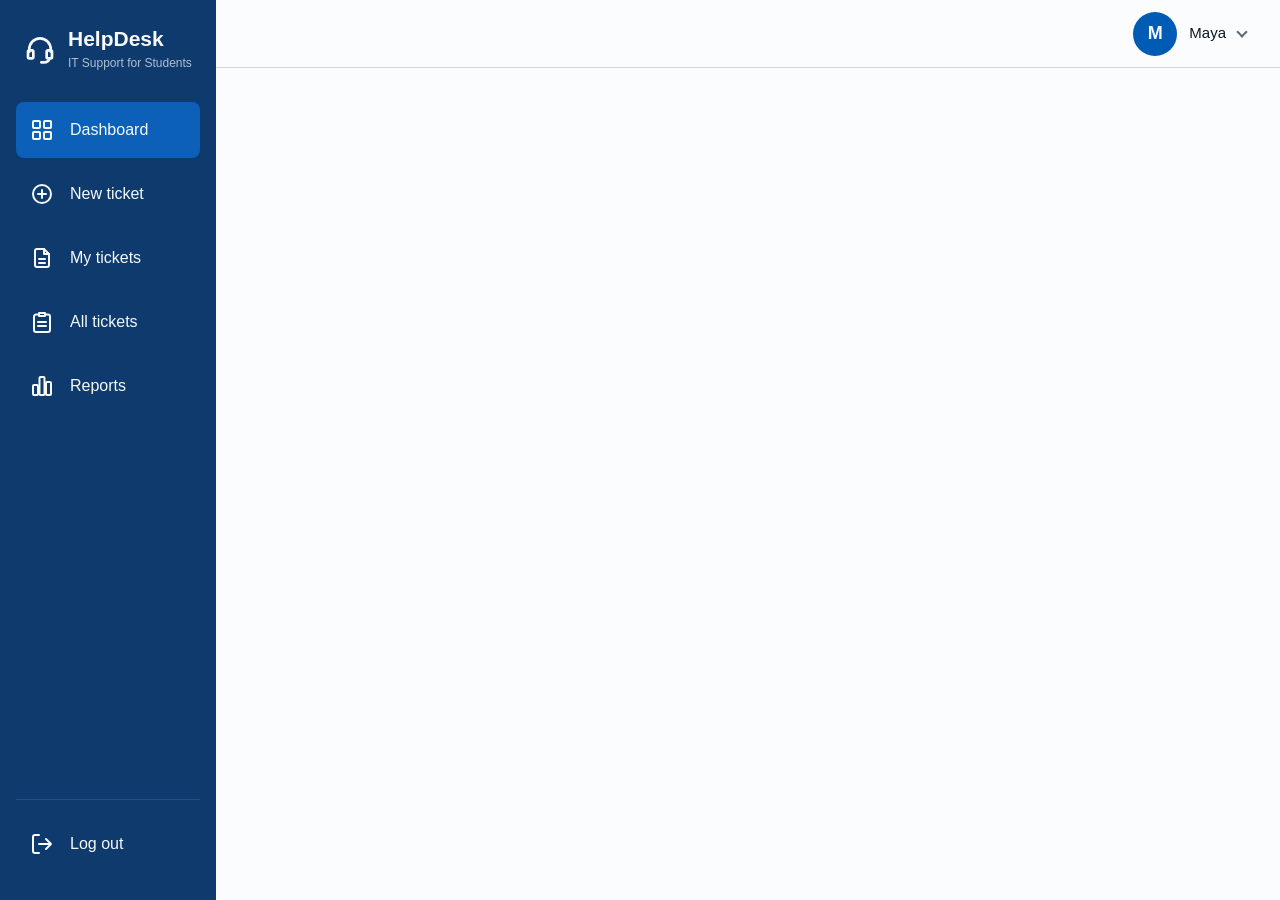
<file: WebDev-lab-8-main/CMPS2151_App_Shell_Lab_Starter_Pack/helpdesk/index.html>
<!doctype html>
<html lang="en">
<head>
  <meta charset="utf-8">
  <meta name="viewport" content="width=device-width, initial-scale=1">
  <title>CMPS2151 App Shell Lab — helpdesk</title>

  <!-- Keep this load order: reset -> tokens -> your CSS -->
  <link rel="stylesheet" href="css/reset.css">
  <link rel="stylesheet" href="css/token.css">
  <link rel="stylesheet" href="css/main.css">
</head>
<body>
  <div class="app-shell">
    <aside class="navigation-rail" aria-label="HelpDesk navigation">
      <div class="brand-block">
        <svg viewBox="0 0 24 24" width="32" height="32" fill="none" stroke="currentColor" stroke-width="2" stroke-linecap="round" stroke-linejoin="round" aria-hidden="true"><path d="M4 14v-2a8 8 0 0116 0v2"/><rect x="3" y="13" width="4" height="6" rx="1"/><rect x="17" y="13" width="4" height="6" rx="1"/><path d="M19 19c0 2-2 3-4 3h-2"/></svg>
        <div class="brand-copy">
          <p class="brand-name">HelpDesk</p>
          <p class="brand-subtitle">IT Support for Students</p>
        </div>
      </div>

      <nav class="primary-navigation" aria-label="Primary">
        <ul class="navigation-list">
          <li>
            <a class="navigation-link" href="#dashboard" aria-current="page">
              <svg viewBox="0 0 24 24" width="24" height="24" fill="none" stroke="currentColor" stroke-width="2" stroke-linecap="round" stroke-linejoin="round" aria-hidden="true"><rect x="3" y="3" width="7" height="7" rx="1"/><rect x="14" y="3" width="7" height="7" rx="1"/><rect x="3" y="14" width="7" height="7" rx="1"/><rect x="14" y="14" width="7" height="7" rx="1"/></svg>
              <span>Dashboard</span>
            </a>
          </li>
          <li>
            <a class="navigation-link" href="#new-ticket">
              <svg viewBox="0 0 24 24" width="24" height="24" fill="none" stroke="currentColor" stroke-width="2" stroke-linecap="round" stroke-linejoin="round" aria-hidden="true"><circle cx="12" cy="12" r="9"/><path d="M12 8v8M8 12h8"/></svg>
              <span>New ticket</span>
            </a>
          </li>
          <li>
            <a class="navigation-link" href="#my-tickets">
              <svg viewBox="0 0 24 24" width="24" height="24" fill="none" stroke="currentColor" stroke-width="2" stroke-linecap="round" stroke-linejoin="round" aria-hidden="true"><path d="M14 3H7a2 2 0 00-2 2v14a2 2 0 002 2h10a2 2 0 002-2V8z"/><path d="M14 3v5h5M9 13h6M9 17h6"/></svg>
              <span>My tickets</span>
            </a>
          </li>
          <li>
            <a class="navigation-link" href="#all-tickets">
              <svg viewBox="0 0 24 24" width="24" height="24" fill="none" stroke="currentColor" stroke-width="2" stroke-linecap="round" stroke-linejoin="round" aria-hidden="true"><path d="M9 3h6v3H9z"/><path d="M15 4.5h3a2 2 0 012 2V20a2 2 0 01-2 2H6a2 2 0 01-2-2V6.5a2 2 0 012-2h3"/><path d="M8 12h8M8 16h8"/></svg>
              <span>All tickets</span>
            </a>
          </li>
          <li>
            <a class="navigation-link" href="#reports">
              <svg viewBox="0 0 24 24" width="24" height="24" fill="none" stroke="currentColor" stroke-width="2" stroke-linecap="round" stroke-linejoin="round" aria-hidden="true"><rect x="3" y="11" width="5" height="10" rx="1"/><rect x="9.5" y="3" width="5" height="18" rx="1"/><rect x="16" y="8" width="5" height="13" rx="1"/></svg>
              <span>Reports</span>
            </a>
          </li>
        </ul>
      </nav>

      <div class="rail-account">
        <a class="navigation-link logout-link" href="#logout">
          <svg viewBox="0 0 24 24" width="24" height="24" fill="none" stroke="currentColor" stroke-width="2" stroke-linecap="round" stroke-linejoin="round" aria-hidden="true"><path d="M9 21H5a2 2 0 01-2-2V5a2 2 0 012-2h4"/><path d="M16 17l5-5-5-5M21 12H9"/></svg>
          <span>Log out</span>
        </a>
      </div>
    </aside>

    <div class="main-side">
      <header class="topbar">
        <div class="user-menu" aria-label="Signed in as Maya">
          <span class="user-avatar" aria-hidden="true">M</span>
          <span class="user-name">Maya</span>
          <span class="user-chevron" aria-hidden="true"></span>
        </div>
      </header>

      <main class="workspace" id="dashboard" aria-label="Dashboard"></main>
    </div>
  </div>
</body>
</html>
</file>
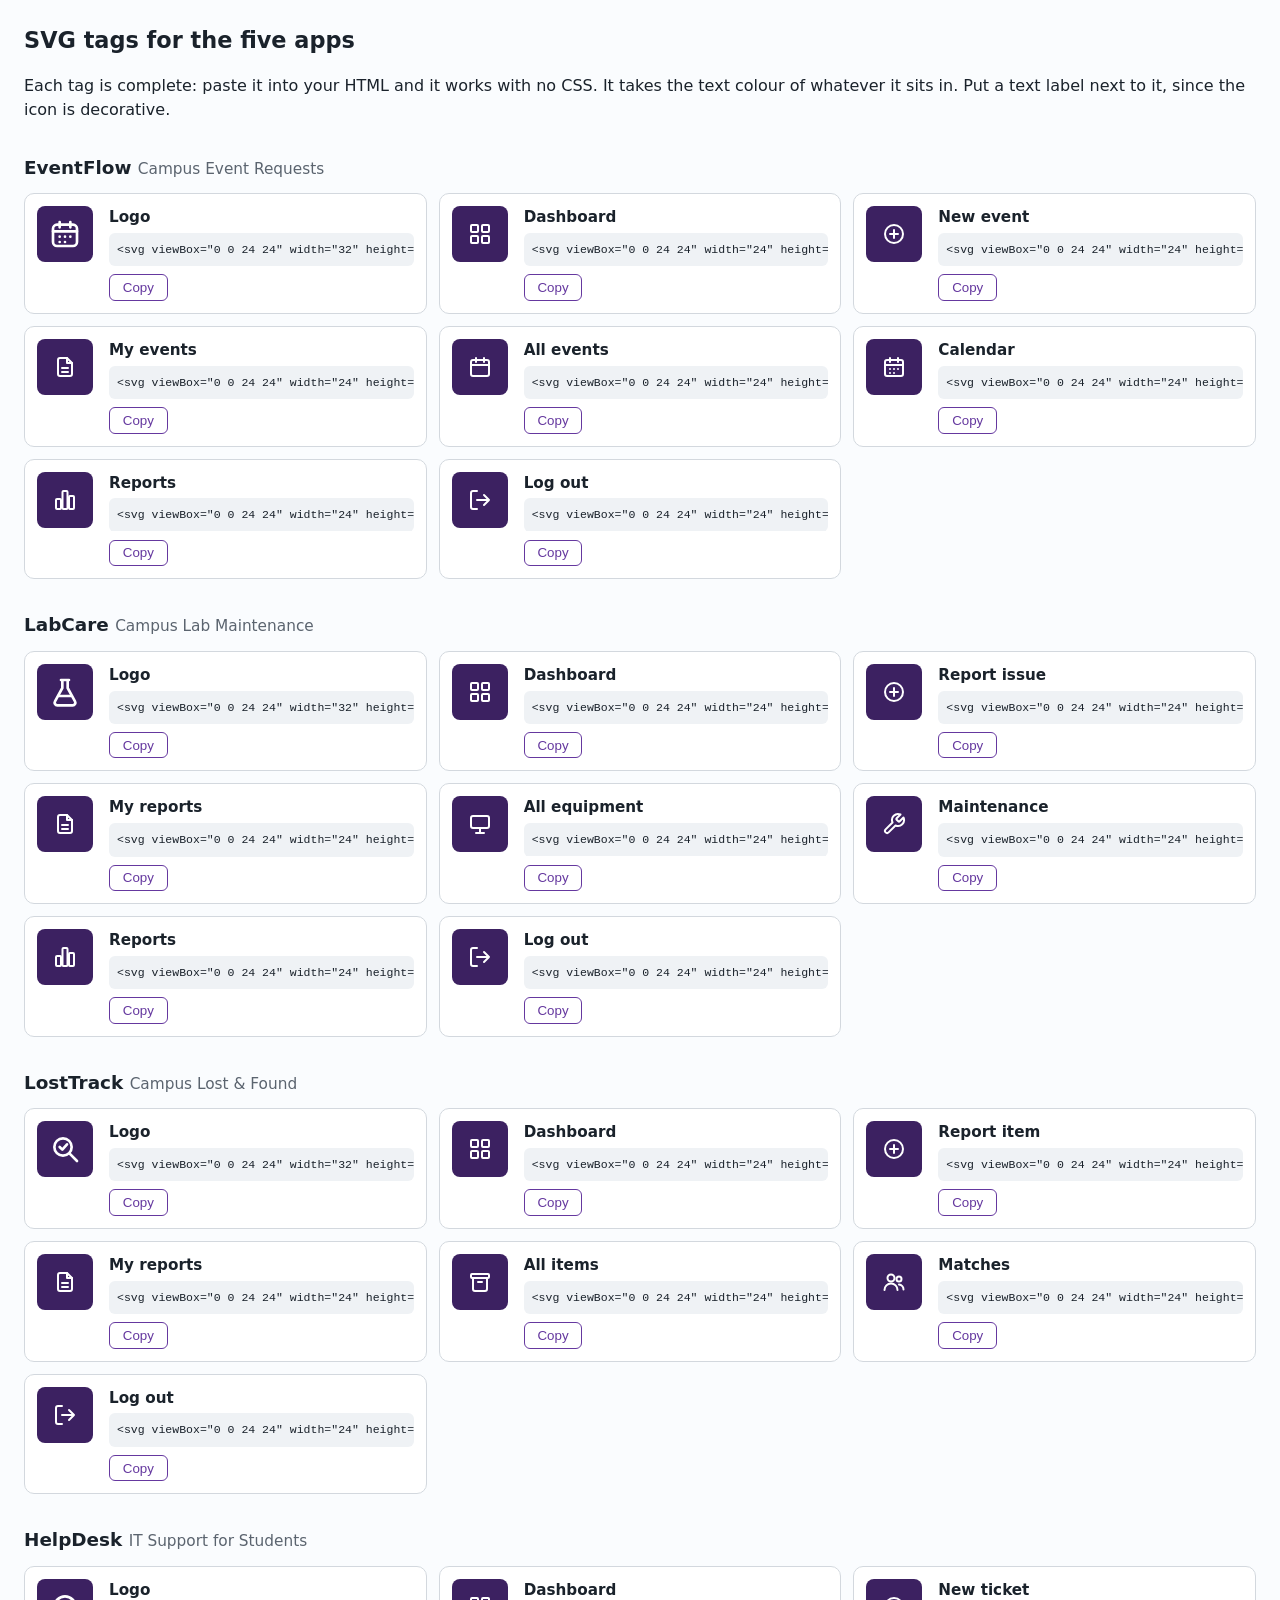
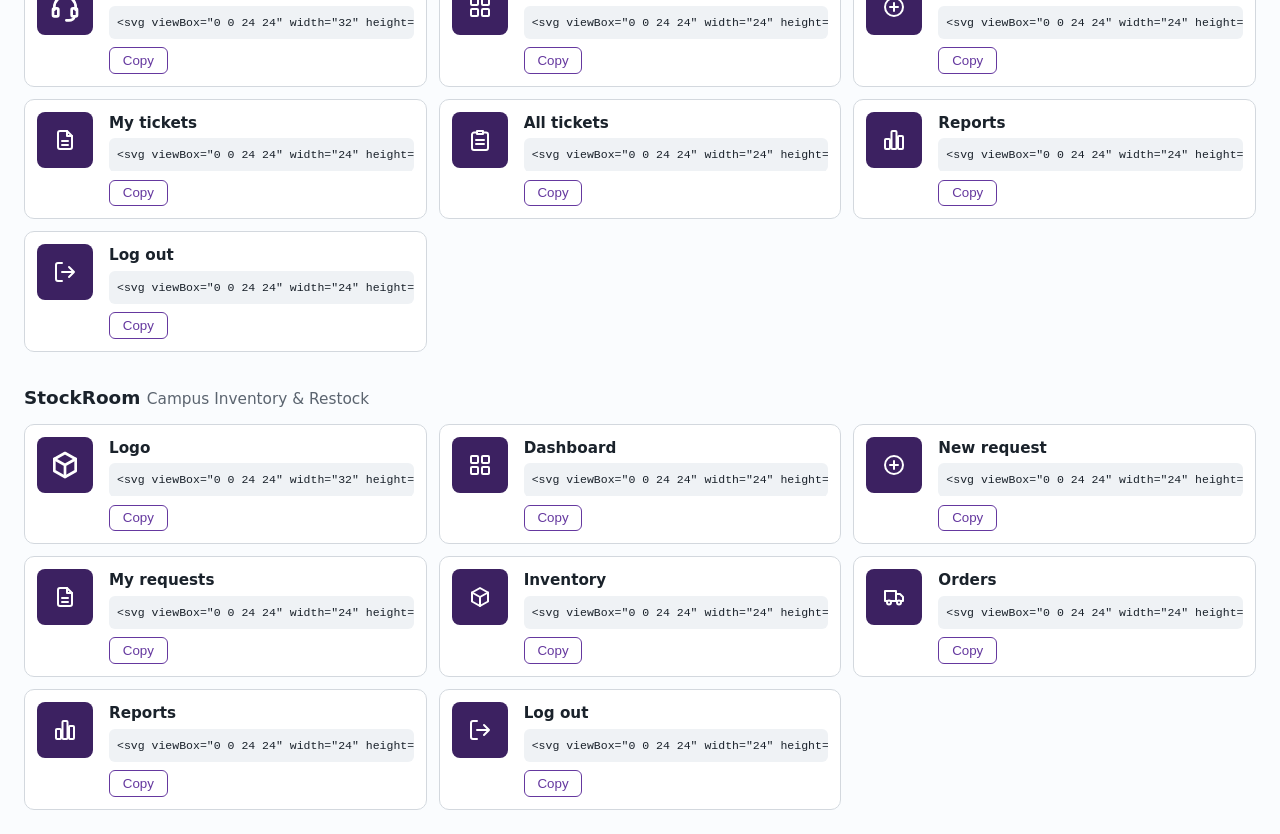
<file: WebDev-lab-8-main/CMPS2151_App_Shell_Lab_Starter_Pack/helpdesk/svg-tags.html>
<!doctype html>
<html lang="en">
<head>
<meta charset="utf-8">
<meta name="viewport" content="width=device-width, initial-scale=1">
<title>SVG tags for CampusFix apps</title>
<style>
body{font-family:system-ui,sans-serif;margin:0;padding:1.5rem;background:oklch(0.99 0.004 250);color:oklch(0.25 0.02 250);line-height:1.5;}
h1{font-size:1.4rem;margin:0 0 .25rem;} h2{margin:2rem 0 .75rem;font-size:1.15rem;} small{color:oklch(0.5 0.02 250);font-weight:400;}
.snips{display:grid;grid-template-columns:repeat(auto-fill,minmax(min(22rem,100%),1fr));gap:.75rem;}
.snip{display:grid;grid-template-columns:auto minmax(0,1fr);gap:1rem;align-items:start;border:1px solid oklch(0.88 0.01 250);border-radius:10px;padding:.75rem;background:white;}
.preview{display:grid;place-items:center;width:3.5rem;height:3.5rem;border-radius:8px;background:oklch(0.32 0.11 300);color:white;}
h3{margin:0 0 .25rem;font-size:.95rem;}
pre{margin:0;padding:.5rem;background:oklch(0.96 0.005 250);border-radius:6px;overflow-x:auto;font-size:.72rem;}
.copy{margin-top:.5rem;padding:.3rem .8rem;border:1px solid oklch(0.45 0.16 300);border-radius:6px;background:white;color:oklch(0.45 0.16 300);cursor:pointer;}
.copy:hover{background:oklch(0.45 0.16 300);color:white;}
</style>
</head>
<body>
<h1>SVG tags for the five apps</h1>
<p>Each tag is complete: paste it into your HTML and it works with no CSS. It takes the text colour of whatever it sits in. Put a text label next to it, since the icon is decorative.</p>
<section><h2>EventFlow <small>Campus Event Requests</small></h2><div class="snips"><article class="snip"><div class="preview"><svg viewBox="0 0 24 24" width="32" height="32" fill="none" stroke="currentColor" stroke-width="2" stroke-linecap="round" stroke-linejoin="round" aria-hidden="true"><rect x="3" y="5" width="18" height="16" rx="3"/><path d="M8 3v4M16 3v4M3 10h18M8 14h.01M12 14h.01M16 14h.01M8 18h.01M12 18h.01"/></svg></div><div class="body"><h3>Logo</h3><pre><code>&lt;svg viewBox=&quot;0 0 24 24&quot; width=&quot;32&quot; height=&quot;32&quot; fill=&quot;none&quot; stroke=&quot;currentColor&quot; stroke-width=&quot;2&quot; stroke-linecap=&quot;round&quot; stroke-linejoin=&quot;round&quot; aria-hidden=&quot;true&quot;&gt;&lt;rect x=&quot;3&quot; y=&quot;5&quot; width=&quot;18&quot; height=&quot;16&quot; rx=&quot;3&quot;/&gt;&lt;path d=&quot;M8 3v4M16 3v4M3 10h18M8 14h.01M12 14h.01M16 14h.01M8 18h.01M12 18h.01&quot;/&gt;&lt;/svg&gt;</code></pre><button type="button" class="copy">Copy</button></div></article><article class="snip"><div class="preview"><svg viewBox="0 0 24 24" width="24" height="24" fill="none" stroke="currentColor" stroke-width="2" stroke-linecap="round" stroke-linejoin="round" aria-hidden="true"><rect x="3" y="3" width="7" height="7" rx="1"/><rect x="14" y="3" width="7" height="7" rx="1"/><rect x="3" y="14" width="7" height="7" rx="1"/><rect x="14" y="14" width="7" height="7" rx="1"/></svg></div><div class="body"><h3>Dashboard</h3><pre><code>&lt;svg viewBox=&quot;0 0 24 24&quot; width=&quot;24&quot; height=&quot;24&quot; fill=&quot;none&quot; stroke=&quot;currentColor&quot; stroke-width=&quot;2&quot; stroke-linecap=&quot;round&quot; stroke-linejoin=&quot;round&quot; aria-hidden=&quot;true&quot;&gt;&lt;rect x=&quot;3&quot; y=&quot;3&quot; width=&quot;7&quot; height=&quot;7&quot; rx=&quot;1&quot;/&gt;&lt;rect x=&quot;14&quot; y=&quot;3&quot; width=&quot;7&quot; height=&quot;7&quot; rx=&quot;1&quot;/&gt;&lt;rect x=&quot;3&quot; y=&quot;14&quot; width=&quot;7&quot; height=&quot;7&quot; rx=&quot;1&quot;/&gt;&lt;rect x=&quot;14&quot; y=&quot;14&quot; width=&quot;7&quot; height=&quot;7&quot; rx=&quot;1&quot;/&gt;&lt;/svg&gt;</code></pre><button type="button" class="copy">Copy</button></div></article><article class="snip"><div class="preview"><svg viewBox="0 0 24 24" width="24" height="24" fill="none" stroke="currentColor" stroke-width="2" stroke-linecap="round" stroke-linejoin="round" aria-hidden="true"><circle cx="12" cy="12" r="9"/><path d="M12 8v8M8 12h8"/></svg></div><div class="body"><h3>New event</h3><pre><code>&lt;svg viewBox=&quot;0 0 24 24&quot; width=&quot;24&quot; height=&quot;24&quot; fill=&quot;none&quot; stroke=&quot;currentColor&quot; stroke-width=&quot;2&quot; stroke-linecap=&quot;round&quot; stroke-linejoin=&quot;round&quot; aria-hidden=&quot;true&quot;&gt;&lt;circle cx=&quot;12&quot; cy=&quot;12&quot; r=&quot;9&quot;/&gt;&lt;path d=&quot;M12 8v8M8 12h8&quot;/&gt;&lt;/svg&gt;</code></pre><button type="button" class="copy">Copy</button></div></article><article class="snip"><div class="preview"><svg viewBox="0 0 24 24" width="24" height="24" fill="none" stroke="currentColor" stroke-width="2" stroke-linecap="round" stroke-linejoin="round" aria-hidden="true"><path d="M14 3H7a2 2 0 00-2 2v14a2 2 0 002 2h10a2 2 0 002-2V8z"/><path d="M14 3v5h5M9 13h6M9 17h6"/></svg></div><div class="body"><h3>My events</h3><pre><code>&lt;svg viewBox=&quot;0 0 24 24&quot; width=&quot;24&quot; height=&quot;24&quot; fill=&quot;none&quot; stroke=&quot;currentColor&quot; stroke-width=&quot;2&quot; stroke-linecap=&quot;round&quot; stroke-linejoin=&quot;round&quot; aria-hidden=&quot;true&quot;&gt;&lt;path d=&quot;M14 3H7a2 2 0 00-2 2v14a2 2 0 002 2h10a2 2 0 002-2V8z&quot;/&gt;&lt;path d=&quot;M14 3v5h5M9 13h6M9 17h6&quot;/&gt;&lt;/svg&gt;</code></pre><button type="button" class="copy">Copy</button></div></article><article class="snip"><div class="preview"><svg viewBox="0 0 24 24" width="24" height="24" fill="none" stroke="currentColor" stroke-width="2" stroke-linecap="round" stroke-linejoin="round" aria-hidden="true"><rect x="3" y="5" width="18" height="16" rx="2"/><path d="M8 3v4M16 3v4M3 10h18"/></svg></div><div class="body"><h3>All events</h3><pre><code>&lt;svg viewBox=&quot;0 0 24 24&quot; width=&quot;24&quot; height=&quot;24&quot; fill=&quot;none&quot; stroke=&quot;currentColor&quot; stroke-width=&quot;2&quot; stroke-linecap=&quot;round&quot; stroke-linejoin=&quot;round&quot; aria-hidden=&quot;true&quot;&gt;&lt;rect x=&quot;3&quot; y=&quot;5&quot; width=&quot;18&quot; height=&quot;16&quot; rx=&quot;2&quot;/&gt;&lt;path d=&quot;M8 3v4M16 3v4M3 10h18&quot;/&gt;&lt;/svg&gt;</code></pre><button type="button" class="copy">Copy</button></div></article><article class="snip"><div class="preview"><svg viewBox="0 0 24 24" width="24" height="24" fill="none" stroke="currentColor" stroke-width="2" stroke-linecap="round" stroke-linejoin="round" aria-hidden="true"><rect x="3" y="5" width="18" height="16" rx="2"/><path d="M8 3v4M16 3v4M3 10h18M8 14h.01M12 14h.01M16 14h.01M8 18h.01M12 18h.01"/></svg></div><div class="body"><h3>Calendar</h3><pre><code>&lt;svg viewBox=&quot;0 0 24 24&quot; width=&quot;24&quot; height=&quot;24&quot; fill=&quot;none&quot; stroke=&quot;currentColor&quot; stroke-width=&quot;2&quot; stroke-linecap=&quot;round&quot; stroke-linejoin=&quot;round&quot; aria-hidden=&quot;true&quot;&gt;&lt;rect x=&quot;3&quot; y=&quot;5&quot; width=&quot;18&quot; height=&quot;16&quot; rx=&quot;2&quot;/&gt;&lt;path d=&quot;M8 3v4M16 3v4M3 10h18M8 14h.01M12 14h.01M16 14h.01M8 18h.01M12 18h.01&quot;/&gt;&lt;/svg&gt;</code></pre><button type="button" class="copy">Copy</button></div></article><article class="snip"><div class="preview"><svg viewBox="0 0 24 24" width="24" height="24" fill="none" stroke="currentColor" stroke-width="2" stroke-linecap="round" stroke-linejoin="round" aria-hidden="true"><rect x="3" y="11" width="5" height="10" rx="1"/><rect x="9.5" y="3" width="5" height="18" rx="1"/><rect x="16" y="8" width="5" height="13" rx="1"/></svg></div><div class="body"><h3>Reports</h3><pre><code>&lt;svg viewBox=&quot;0 0 24 24&quot; width=&quot;24&quot; height=&quot;24&quot; fill=&quot;none&quot; stroke=&quot;currentColor&quot; stroke-width=&quot;2&quot; stroke-linecap=&quot;round&quot; stroke-linejoin=&quot;round&quot; aria-hidden=&quot;true&quot;&gt;&lt;rect x=&quot;3&quot; y=&quot;11&quot; width=&quot;5&quot; height=&quot;10&quot; rx=&quot;1&quot;/&gt;&lt;rect x=&quot;9.5&quot; y=&quot;3&quot; width=&quot;5&quot; height=&quot;18&quot; rx=&quot;1&quot;/&gt;&lt;rect x=&quot;16&quot; y=&quot;8&quot; width=&quot;5&quot; height=&quot;13&quot; rx=&quot;1&quot;/&gt;&lt;/svg&gt;</code></pre><button type="button" class="copy">Copy</button></div></article><article class="snip"><div class="preview"><svg viewBox="0 0 24 24" width="24" height="24" fill="none" stroke="currentColor" stroke-width="2" stroke-linecap="round" stroke-linejoin="round" aria-hidden="true"><path d="M9 21H5a2 2 0 01-2-2V5a2 2 0 012-2h4"/><path d="M16 17l5-5-5-5M21 12H9"/></svg></div><div class="body"><h3>Log out</h3><pre><code>&lt;svg viewBox=&quot;0 0 24 24&quot; width=&quot;24&quot; height=&quot;24&quot; fill=&quot;none&quot; stroke=&quot;currentColor&quot; stroke-width=&quot;2&quot; stroke-linecap=&quot;round&quot; stroke-linejoin=&quot;round&quot; aria-hidden=&quot;true&quot;&gt;&lt;path d=&quot;M9 21H5a2 2 0 01-2-2V5a2 2 0 012-2h4&quot;/&gt;&lt;path d=&quot;M16 17l5-5-5-5M21 12H9&quot;/&gt;&lt;/svg&gt;</code></pre><button type="button" class="copy">Copy</button></div></article></div></section><section><h2>LabCare <small>Campus Lab Maintenance</small></h2><div class="snips"><article class="snip"><div class="preview"><svg viewBox="0 0 24 24" width="32" height="32" fill="none" stroke="currentColor" stroke-width="2" stroke-linecap="round" stroke-linejoin="round" aria-hidden="true"><path d="M9 3h6M10 3v6L4.5 19a2 2 0 001.8 3h11.4a2 2 0 001.8-3L14 9V3"/><path d="M7.5 15h9"/></svg></div><div class="body"><h3>Logo</h3><pre><code>&lt;svg viewBox=&quot;0 0 24 24&quot; width=&quot;32&quot; height=&quot;32&quot; fill=&quot;none&quot; stroke=&quot;currentColor&quot; stroke-width=&quot;2&quot; stroke-linecap=&quot;round&quot; stroke-linejoin=&quot;round&quot; aria-hidden=&quot;true&quot;&gt;&lt;path d=&quot;M9 3h6M10 3v6L4.5 19a2 2 0 001.8 3h11.4a2 2 0 001.8-3L14 9V3&quot;/&gt;&lt;path d=&quot;M7.5 15h9&quot;/&gt;&lt;/svg&gt;</code></pre><button type="button" class="copy">Copy</button></div></article><article class="snip"><div class="preview"><svg viewBox="0 0 24 24" width="24" height="24" fill="none" stroke="currentColor" stroke-width="2" stroke-linecap="round" stroke-linejoin="round" aria-hidden="true"><rect x="3" y="3" width="7" height="7" rx="1"/><rect x="14" y="3" width="7" height="7" rx="1"/><rect x="3" y="14" width="7" height="7" rx="1"/><rect x="14" y="14" width="7" height="7" rx="1"/></svg></div><div class="body"><h3>Dashboard</h3><pre><code>&lt;svg viewBox=&quot;0 0 24 24&quot; width=&quot;24&quot; height=&quot;24&quot; fill=&quot;none&quot; stroke=&quot;currentColor&quot; stroke-width=&quot;2&quot; stroke-linecap=&quot;round&quot; stroke-linejoin=&quot;round&quot; aria-hidden=&quot;true&quot;&gt;&lt;rect x=&quot;3&quot; y=&quot;3&quot; width=&quot;7&quot; height=&quot;7&quot; rx=&quot;1&quot;/&gt;&lt;rect x=&quot;14&quot; y=&quot;3&quot; width=&quot;7&quot; height=&quot;7&quot; rx=&quot;1&quot;/&gt;&lt;rect x=&quot;3&quot; y=&quot;14&quot; width=&quot;7&quot; height=&quot;7&quot; rx=&quot;1&quot;/&gt;&lt;rect x=&quot;14&quot; y=&quot;14&quot; width=&quot;7&quot; height=&quot;7&quot; rx=&quot;1&quot;/&gt;&lt;/svg&gt;</code></pre><button type="button" class="copy">Copy</button></div></article><article class="snip"><div class="preview"><svg viewBox="0 0 24 24" width="24" height="24" fill="none" stroke="currentColor" stroke-width="2" stroke-linecap="round" stroke-linejoin="round" aria-hidden="true"><circle cx="12" cy="12" r="9"/><path d="M12 8v8M8 12h8"/></svg></div><div class="body"><h3>Report issue</h3><pre><code>&lt;svg viewBox=&quot;0 0 24 24&quot; width=&quot;24&quot; height=&quot;24&quot; fill=&quot;none&quot; stroke=&quot;currentColor&quot; stroke-width=&quot;2&quot; stroke-linecap=&quot;round&quot; stroke-linejoin=&quot;round&quot; aria-hidden=&quot;true&quot;&gt;&lt;circle cx=&quot;12&quot; cy=&quot;12&quot; r=&quot;9&quot;/&gt;&lt;path d=&quot;M12 8v8M8 12h8&quot;/&gt;&lt;/svg&gt;</code></pre><button type="button" class="copy">Copy</button></div></article><article class="snip"><div class="preview"><svg viewBox="0 0 24 24" width="24" height="24" fill="none" stroke="currentColor" stroke-width="2" stroke-linecap="round" stroke-linejoin="round" aria-hidden="true"><path d="M14 3H7a2 2 0 00-2 2v14a2 2 0 002 2h10a2 2 0 002-2V8z"/><path d="M14 3v5h5M9 13h6M9 17h6"/></svg></div><div class="body"><h3>My reports</h3><pre><code>&lt;svg viewBox=&quot;0 0 24 24&quot; width=&quot;24&quot; height=&quot;24&quot; fill=&quot;none&quot; stroke=&quot;currentColor&quot; stroke-width=&quot;2&quot; stroke-linecap=&quot;round&quot; stroke-linejoin=&quot;round&quot; aria-hidden=&quot;true&quot;&gt;&lt;path d=&quot;M14 3H7a2 2 0 00-2 2v14a2 2 0 002 2h10a2 2 0 002-2V8z&quot;/&gt;&lt;path d=&quot;M14 3v5h5M9 13h6M9 17h6&quot;/&gt;&lt;/svg&gt;</code></pre><button type="button" class="copy">Copy</button></div></article><article class="snip"><div class="preview"><svg viewBox="0 0 24 24" width="24" height="24" fill="none" stroke="currentColor" stroke-width="2" stroke-linecap="round" stroke-linejoin="round" aria-hidden="true"><rect x="3" y="4" width="18" height="12" rx="2"/><path d="M8 21h8M12 16v5"/></svg></div><div class="body"><h3>All equipment</h3><pre><code>&lt;svg viewBox=&quot;0 0 24 24&quot; width=&quot;24&quot; height=&quot;24&quot; fill=&quot;none&quot; stroke=&quot;currentColor&quot; stroke-width=&quot;2&quot; stroke-linecap=&quot;round&quot; stroke-linejoin=&quot;round&quot; aria-hidden=&quot;true&quot;&gt;&lt;rect x=&quot;3&quot; y=&quot;4&quot; width=&quot;18&quot; height=&quot;12&quot; rx=&quot;2&quot;/&gt;&lt;path d=&quot;M8 21h8M12 16v5&quot;/&gt;&lt;/svg&gt;</code></pre><button type="button" class="copy">Copy</button></div></article><article class="snip"><div class="preview"><svg viewBox="0 0 24 24" width="24" height="24" fill="none" stroke="currentColor" stroke-width="2" stroke-linecap="round" stroke-linejoin="round" aria-hidden="true"><path d="M14.7 6.3a1 1 0 000 1.4l1.6 1.6a1 1 0 001.4 0l3.77-3.77a6 6 0 01-7.94 7.94l-6.91 6.91a2.12 2.12 0 01-3-3l6.91-6.91a6 6 0 017.94-7.94l-3.76 3.76z"/></svg></div><div class="body"><h3>Maintenance</h3><pre><code>&lt;svg viewBox=&quot;0 0 24 24&quot; width=&quot;24&quot; height=&quot;24&quot; fill=&quot;none&quot; stroke=&quot;currentColor&quot; stroke-width=&quot;2&quot; stroke-linecap=&quot;round&quot; stroke-linejoin=&quot;round&quot; aria-hidden=&quot;true&quot;&gt;&lt;path d=&quot;M14.7 6.3a1 1 0 000 1.4l1.6 1.6a1 1 0 001.4 0l3.77-3.77a6 6 0 01-7.94 7.94l-6.91 6.91a2.12 2.12 0 01-3-3l6.91-6.91a6 6 0 017.94-7.94l-3.76 3.76z&quot;/&gt;&lt;/svg&gt;</code></pre><button type="button" class="copy">Copy</button></div></article><article class="snip"><div class="preview"><svg viewBox="0 0 24 24" width="24" height="24" fill="none" stroke="currentColor" stroke-width="2" stroke-linecap="round" stroke-linejoin="round" aria-hidden="true"><rect x="3" y="11" width="5" height="10" rx="1"/><rect x="9.5" y="3" width="5" height="18" rx="1"/><rect x="16" y="8" width="5" height="13" rx="1"/></svg></div><div class="body"><h3>Reports</h3><pre><code>&lt;svg viewBox=&quot;0 0 24 24&quot; width=&quot;24&quot; height=&quot;24&quot; fill=&quot;none&quot; stroke=&quot;currentColor&quot; stroke-width=&quot;2&quot; stroke-linecap=&quot;round&quot; stroke-linejoin=&quot;round&quot; aria-hidden=&quot;true&quot;&gt;&lt;rect x=&quot;3&quot; y=&quot;11&quot; width=&quot;5&quot; height=&quot;10&quot; rx=&quot;1&quot;/&gt;&lt;rect x=&quot;9.5&quot; y=&quot;3&quot; width=&quot;5&quot; height=&quot;18&quot; rx=&quot;1&quot;/&gt;&lt;rect x=&quot;16&quot; y=&quot;8&quot; width=&quot;5&quot; height=&quot;13&quot; rx=&quot;1&quot;/&gt;&lt;/svg&gt;</code></pre><button type="button" class="copy">Copy</button></div></article><article class="snip"><div class="preview"><svg viewBox="0 0 24 24" width="24" height="24" fill="none" stroke="currentColor" stroke-width="2" stroke-linecap="round" stroke-linejoin="round" aria-hidden="true"><path d="M9 21H5a2 2 0 01-2-2V5a2 2 0 012-2h4"/><path d="M16 17l5-5-5-5M21 12H9"/></svg></div><div class="body"><h3>Log out</h3><pre><code>&lt;svg viewBox=&quot;0 0 24 24&quot; width=&quot;24&quot; height=&quot;24&quot; fill=&quot;none&quot; stroke=&quot;currentColor&quot; stroke-width=&quot;2&quot; stroke-linecap=&quot;round&quot; stroke-linejoin=&quot;round&quot; aria-hidden=&quot;true&quot;&gt;&lt;path d=&quot;M9 21H5a2 2 0 01-2-2V5a2 2 0 012-2h4&quot;/&gt;&lt;path d=&quot;M16 17l5-5-5-5M21 12H9&quot;/&gt;&lt;/svg&gt;</code></pre><button type="button" class="copy">Copy</button></div></article></div></section><section><h2>LostTrack <small>Campus Lost &amp; Found</small></h2><div class="snips"><article class="snip"><div class="preview"><svg viewBox="0 0 24 24" width="32" height="32" fill="none" stroke="currentColor" stroke-width="2" stroke-linecap="round" stroke-linejoin="round" aria-hidden="true"><circle cx="10.5" cy="10.5" r="6.5"/><path d="M15.5 15.5L21 21M8 10.5l2 2 3.5-4"/></svg></div><div class="body"><h3>Logo</h3><pre><code>&lt;svg viewBox=&quot;0 0 24 24&quot; width=&quot;32&quot; height=&quot;32&quot; fill=&quot;none&quot; stroke=&quot;currentColor&quot; stroke-width=&quot;2&quot; stroke-linecap=&quot;round&quot; stroke-linejoin=&quot;round&quot; aria-hidden=&quot;true&quot;&gt;&lt;circle cx=&quot;10.5&quot; cy=&quot;10.5&quot; r=&quot;6.5&quot;/&gt;&lt;path d=&quot;M15.5 15.5L21 21M8 10.5l2 2 3.5-4&quot;/&gt;&lt;/svg&gt;</code></pre><button type="button" class="copy">Copy</button></div></article><article class="snip"><div class="preview"><svg viewBox="0 0 24 24" width="24" height="24" fill="none" stroke="currentColor" stroke-width="2" stroke-linecap="round" stroke-linejoin="round" aria-hidden="true"><rect x="3" y="3" width="7" height="7" rx="1"/><rect x="14" y="3" width="7" height="7" rx="1"/><rect x="3" y="14" width="7" height="7" rx="1"/><rect x="14" y="14" width="7" height="7" rx="1"/></svg></div><div class="body"><h3>Dashboard</h3><pre><code>&lt;svg viewBox=&quot;0 0 24 24&quot; width=&quot;24&quot; height=&quot;24&quot; fill=&quot;none&quot; stroke=&quot;currentColor&quot; stroke-width=&quot;2&quot; stroke-linecap=&quot;round&quot; stroke-linejoin=&quot;round&quot; aria-hidden=&quot;true&quot;&gt;&lt;rect x=&quot;3&quot; y=&quot;3&quot; width=&quot;7&quot; height=&quot;7&quot; rx=&quot;1&quot;/&gt;&lt;rect x=&quot;14&quot; y=&quot;3&quot; width=&quot;7&quot; height=&quot;7&quot; rx=&quot;1&quot;/&gt;&lt;rect x=&quot;3&quot; y=&quot;14&quot; width=&quot;7&quot; height=&quot;7&quot; rx=&quot;1&quot;/&gt;&lt;rect x=&quot;14&quot; y=&quot;14&quot; width=&quot;7&quot; height=&quot;7&quot; rx=&quot;1&quot;/&gt;&lt;/svg&gt;</code></pre><button type="button" class="copy">Copy</button></div></article><article class="snip"><div class="preview"><svg viewBox="0 0 24 24" width="24" height="24" fill="none" stroke="currentColor" stroke-width="2" stroke-linecap="round" stroke-linejoin="round" aria-hidden="true"><circle cx="12" cy="12" r="9"/><path d="M12 8v8M8 12h8"/></svg></div><div class="body"><h3>Report item</h3><pre><code>&lt;svg viewBox=&quot;0 0 24 24&quot; width=&quot;24&quot; height=&quot;24&quot; fill=&quot;none&quot; stroke=&quot;currentColor&quot; stroke-width=&quot;2&quot; stroke-linecap=&quot;round&quot; stroke-linejoin=&quot;round&quot; aria-hidden=&quot;true&quot;&gt;&lt;circle cx=&quot;12&quot; cy=&quot;12&quot; r=&quot;9&quot;/&gt;&lt;path d=&quot;M12 8v8M8 12h8&quot;/&gt;&lt;/svg&gt;</code></pre><button type="button" class="copy">Copy</button></div></article><article class="snip"><div class="preview"><svg viewBox="0 0 24 24" width="24" height="24" fill="none" stroke="currentColor" stroke-width="2" stroke-linecap="round" stroke-linejoin="round" aria-hidden="true"><path d="M14 3H7a2 2 0 00-2 2v14a2 2 0 002 2h10a2 2 0 002-2V8z"/><path d="M14 3v5h5M9 13h6M9 17h6"/></svg></div><div class="body"><h3>My reports</h3><pre><code>&lt;svg viewBox=&quot;0 0 24 24&quot; width=&quot;24&quot; height=&quot;24&quot; fill=&quot;none&quot; stroke=&quot;currentColor&quot; stroke-width=&quot;2&quot; stroke-linecap=&quot;round&quot; stroke-linejoin=&quot;round&quot; aria-hidden=&quot;true&quot;&gt;&lt;path d=&quot;M14 3H7a2 2 0 00-2 2v14a2 2 0 002 2h10a2 2 0 002-2V8z&quot;/&gt;&lt;path d=&quot;M14 3v5h5M9 13h6M9 17h6&quot;/&gt;&lt;/svg&gt;</code></pre><button type="button" class="copy">Copy</button></div></article><article class="snip"><div class="preview"><svg viewBox="0 0 24 24" width="24" height="24" fill="none" stroke="currentColor" stroke-width="2" stroke-linecap="round" stroke-linejoin="round" aria-hidden="true"><rect x="3" y="4" width="18" height="4" rx="1"/><path d="M5 8v11a2 2 0 002 2h10a2 2 0 002-2V8M10 12h4"/></svg></div><div class="body"><h3>All items</h3><pre><code>&lt;svg viewBox=&quot;0 0 24 24&quot; width=&quot;24&quot; height=&quot;24&quot; fill=&quot;none&quot; stroke=&quot;currentColor&quot; stroke-width=&quot;2&quot; stroke-linecap=&quot;round&quot; stroke-linejoin=&quot;round&quot; aria-hidden=&quot;true&quot;&gt;&lt;rect x=&quot;3&quot; y=&quot;4&quot; width=&quot;18&quot; height=&quot;4&quot; rx=&quot;1&quot;/&gt;&lt;path d=&quot;M5 8v11a2 2 0 002 2h10a2 2 0 002-2V8M10 12h4&quot;/&gt;&lt;/svg&gt;</code></pre><button type="button" class="copy">Copy</button></div></article><article class="snip"><div class="preview"><svg viewBox="0 0 24 24" width="24" height="24" fill="none" stroke="currentColor" stroke-width="2" stroke-linecap="round" stroke-linejoin="round" aria-hidden="true"><circle cx="9" cy="8" r="3.5"/><path d="M2.5 20a6.5 6.5 0 0113 0"/><circle cx="17" cy="9" r="2.5"/><path d="M17 14.5a5 5 0 014.5 5"/></svg></div><div class="body"><h3>Matches</h3><pre><code>&lt;svg viewBox=&quot;0 0 24 24&quot; width=&quot;24&quot; height=&quot;24&quot; fill=&quot;none&quot; stroke=&quot;currentColor&quot; stroke-width=&quot;2&quot; stroke-linecap=&quot;round&quot; stroke-linejoin=&quot;round&quot; aria-hidden=&quot;true&quot;&gt;&lt;circle cx=&quot;9&quot; cy=&quot;8&quot; r=&quot;3.5&quot;/&gt;&lt;path d=&quot;M2.5 20a6.5 6.5 0 0113 0&quot;/&gt;&lt;circle cx=&quot;17&quot; cy=&quot;9&quot; r=&quot;2.5&quot;/&gt;&lt;path d=&quot;M17 14.5a5 5 0 014.5 5&quot;/&gt;&lt;/svg&gt;</code></pre><button type="button" class="copy">Copy</button></div></article><article class="snip"><div class="preview"><svg viewBox="0 0 24 24" width="24" height="24" fill="none" stroke="currentColor" stroke-width="2" stroke-linecap="round" stroke-linejoin="round" aria-hidden="true"><path d="M9 21H5a2 2 0 01-2-2V5a2 2 0 012-2h4"/><path d="M16 17l5-5-5-5M21 12H9"/></svg></div><div class="body"><h3>Log out</h3><pre><code>&lt;svg viewBox=&quot;0 0 24 24&quot; width=&quot;24&quot; height=&quot;24&quot; fill=&quot;none&quot; stroke=&quot;currentColor&quot; stroke-width=&quot;2&quot; stroke-linecap=&quot;round&quot; stroke-linejoin=&quot;round&quot; aria-hidden=&quot;true&quot;&gt;&lt;path d=&quot;M9 21H5a2 2 0 01-2-2V5a2 2 0 012-2h4&quot;/&gt;&lt;path d=&quot;M16 17l5-5-5-5M21 12H9&quot;/&gt;&lt;/svg&gt;</code></pre><button type="button" class="copy">Copy</button></div></article></div></section><section><h2>HelpDesk <small>IT Support for Students</small></h2><div class="snips"><article class="snip"><div class="preview"><svg viewBox="0 0 24 24" width="32" height="32" fill="none" stroke="currentColor" stroke-width="2" stroke-linecap="round" stroke-linejoin="round" aria-hidden="true"><path d="M4 14v-2a8 8 0 0116 0v2"/><rect x="3" y="13" width="4" height="6" rx="1"/><rect x="17" y="13" width="4" height="6" rx="1"/><path d="M19 19c0 2-2 3-4 3h-2"/></svg></div><div class="body"><h3>Logo</h3><pre><code>&lt;svg viewBox=&quot;0 0 24 24&quot; width=&quot;32&quot; height=&quot;32&quot; fill=&quot;none&quot; stroke=&quot;currentColor&quot; stroke-width=&quot;2&quot; stroke-linecap=&quot;round&quot; stroke-linejoin=&quot;round&quot; aria-hidden=&quot;true&quot;&gt;&lt;path d=&quot;M4 14v-2a8 8 0 0116 0v2&quot;/&gt;&lt;rect x=&quot;3&quot; y=&quot;13&quot; width=&quot;4&quot; height=&quot;6&quot; rx=&quot;1&quot;/&gt;&lt;rect x=&quot;17&quot; y=&quot;13&quot; width=&quot;4&quot; height=&quot;6&quot; rx=&quot;1&quot;/&gt;&lt;path d=&quot;M19 19c0 2-2 3-4 3h-2&quot;/&gt;&lt;/svg&gt;</code></pre><button type="button" class="copy">Copy</button></div></article><article class="snip"><div class="preview"><svg viewBox="0 0 24 24" width="24" height="24" fill="none" stroke="currentColor" stroke-width="2" stroke-linecap="round" stroke-linejoin="round" aria-hidden="true"><rect x="3" y="3" width="7" height="7" rx="1"/><rect x="14" y="3" width="7" height="7" rx="1"/><rect x="3" y="14" width="7" height="7" rx="1"/><rect x="14" y="14" width="7" height="7" rx="1"/></svg></div><div class="body"><h3>Dashboard</h3><pre><code>&lt;svg viewBox=&quot;0 0 24 24&quot; width=&quot;24&quot; height=&quot;24&quot; fill=&quot;none&quot; stroke=&quot;currentColor&quot; stroke-width=&quot;2&quot; stroke-linecap=&quot;round&quot; stroke-linejoin=&quot;round&quot; aria-hidden=&quot;true&quot;&gt;&lt;rect x=&quot;3&quot; y=&quot;3&quot; width=&quot;7&quot; height=&quot;7&quot; rx=&quot;1&quot;/&gt;&lt;rect x=&quot;14&quot; y=&quot;3&quot; width=&quot;7&quot; height=&quot;7&quot; rx=&quot;1&quot;/&gt;&lt;rect x=&quot;3&quot; y=&quot;14&quot; width=&quot;7&quot; height=&quot;7&quot; rx=&quot;1&quot;/&gt;&lt;rect x=&quot;14&quot; y=&quot;14&quot; width=&quot;7&quot; height=&quot;7&quot; rx=&quot;1&quot;/&gt;&lt;/svg&gt;</code></pre><button type="button" class="copy">Copy</button></div></article><article class="snip"><div class="preview"><svg viewBox="0 0 24 24" width="24" height="24" fill="none" stroke="currentColor" stroke-width="2" stroke-linecap="round" stroke-linejoin="round" aria-hidden="true"><circle cx="12" cy="12" r="9"/><path d="M12 8v8M8 12h8"/></svg></div><div class="body"><h3>New ticket</h3><pre><code>&lt;svg viewBox=&quot;0 0 24 24&quot; width=&quot;24&quot; height=&quot;24&quot; fill=&quot;none&quot; stroke=&quot;currentColor&quot; stroke-width=&quot;2&quot; stroke-linecap=&quot;round&quot; stroke-linejoin=&quot;round&quot; aria-hidden=&quot;true&quot;&gt;&lt;circle cx=&quot;12&quot; cy=&quot;12&quot; r=&quot;9&quot;/&gt;&lt;path d=&quot;M12 8v8M8 12h8&quot;/&gt;&lt;/svg&gt;</code></pre><button type="button" class="copy">Copy</button></div></article><article class="snip"><div class="preview"><svg viewBox="0 0 24 24" width="24" height="24" fill="none" stroke="currentColor" stroke-width="2" stroke-linecap="round" stroke-linejoin="round" aria-hidden="true"><path d="M14 3H7a2 2 0 00-2 2v14a2 2 0 002 2h10a2 2 0 002-2V8z"/><path d="M14 3v5h5M9 13h6M9 17h6"/></svg></div><div class="body"><h3>My tickets</h3><pre><code>&lt;svg viewBox=&quot;0 0 24 24&quot; width=&quot;24&quot; height=&quot;24&quot; fill=&quot;none&quot; stroke=&quot;currentColor&quot; stroke-width=&quot;2&quot; stroke-linecap=&quot;round&quot; stroke-linejoin=&quot;round&quot; aria-hidden=&quot;true&quot;&gt;&lt;path d=&quot;M14 3H7a2 2 0 00-2 2v14a2 2 0 002 2h10a2 2 0 002-2V8z&quot;/&gt;&lt;path d=&quot;M14 3v5h5M9 13h6M9 17h6&quot;/&gt;&lt;/svg&gt;</code></pre><button type="button" class="copy">Copy</button></div></article><article class="snip"><div class="preview"><svg viewBox="0 0 24 24" width="24" height="24" fill="none" stroke="currentColor" stroke-width="2" stroke-linecap="round" stroke-linejoin="round" aria-hidden="true"><path d="M9 3h6v3H9z"/><path d="M15 4.5h3a2 2 0 012 2V20a2 2 0 01-2 2H6a2 2 0 01-2-2V6.5a2 2 0 012-2h3"/><path d="M8 12h8M8 16h8"/></svg></div><div class="body"><h3>All tickets</h3><pre><code>&lt;svg viewBox=&quot;0 0 24 24&quot; width=&quot;24&quot; height=&quot;24&quot; fill=&quot;none&quot; stroke=&quot;currentColor&quot; stroke-width=&quot;2&quot; stroke-linecap=&quot;round&quot; stroke-linejoin=&quot;round&quot; aria-hidden=&quot;true&quot;&gt;&lt;path d=&quot;M9 3h6v3H9z&quot;/&gt;&lt;path d=&quot;M15 4.5h3a2 2 0 012 2V20a2 2 0 01-2 2H6a2 2 0 01-2-2V6.5a2 2 0 012-2h3&quot;/&gt;&lt;path d=&quot;M8 12h8M8 16h8&quot;/&gt;&lt;/svg&gt;</code></pre><button type="button" class="copy">Copy</button></div></article><article class="snip"><div class="preview"><svg viewBox="0 0 24 24" width="24" height="24" fill="none" stroke="currentColor" stroke-width="2" stroke-linecap="round" stroke-linejoin="round" aria-hidden="true"><rect x="3" y="11" width="5" height="10" rx="1"/><rect x="9.5" y="3" width="5" height="18" rx="1"/><rect x="16" y="8" width="5" height="13" rx="1"/></svg></div><div class="body"><h3>Reports</h3><pre><code>&lt;svg viewBox=&quot;0 0 24 24&quot; width=&quot;24&quot; height=&quot;24&quot; fill=&quot;none&quot; stroke=&quot;currentColor&quot; stroke-width=&quot;2&quot; stroke-linecap=&quot;round&quot; stroke-linejoin=&quot;round&quot; aria-hidden=&quot;true&quot;&gt;&lt;rect x=&quot;3&quot; y=&quot;11&quot; width=&quot;5&quot; height=&quot;10&quot; rx=&quot;1&quot;/&gt;&lt;rect x=&quot;9.5&quot; y=&quot;3&quot; width=&quot;5&quot; height=&quot;18&quot; rx=&quot;1&quot;/&gt;&lt;rect x=&quot;16&quot; y=&quot;8&quot; width=&quot;5&quot; height=&quot;13&quot; rx=&quot;1&quot;/&gt;&lt;/svg&gt;</code></pre><button type="button" class="copy">Copy</button></div></article><article class="snip"><div class="preview"><svg viewBox="0 0 24 24" width="24" height="24" fill="none" stroke="currentColor" stroke-width="2" stroke-linecap="round" stroke-linejoin="round" aria-hidden="true"><path d="M9 21H5a2 2 0 01-2-2V5a2 2 0 012-2h4"/><path d="M16 17l5-5-5-5M21 12H9"/></svg></div><div class="body"><h3>Log out</h3><pre><code>&lt;svg viewBox=&quot;0 0 24 24&quot; width=&quot;24&quot; height=&quot;24&quot; fill=&quot;none&quot; stroke=&quot;currentColor&quot; stroke-width=&quot;2&quot; stroke-linecap=&quot;round&quot; stroke-linejoin=&quot;round&quot; aria-hidden=&quot;true&quot;&gt;&lt;path d=&quot;M9 21H5a2 2 0 01-2-2V5a2 2 0 012-2h4&quot;/&gt;&lt;path d=&quot;M16 17l5-5-5-5M21 12H9&quot;/&gt;&lt;/svg&gt;</code></pre><button type="button" class="copy">Copy</button></div></article></div></section><section><h2>StockRoom <small>Campus Inventory &amp; Restock</small></h2><div class="snips"><article class="snip"><div class="preview"><svg viewBox="0 0 24 24" width="32" height="32" fill="none" stroke="currentColor" stroke-width="2" stroke-linecap="round" stroke-linejoin="round" aria-hidden="true"><path d="M12 3l8 4.5v9L12 21l-8-4.5v-9z"/><path d="M4 7.5l8 4.5 8-4.5M12 12v9"/></svg></div><div class="body"><h3>Logo</h3><pre><code>&lt;svg viewBox=&quot;0 0 24 24&quot; width=&quot;32&quot; height=&quot;32&quot; fill=&quot;none&quot; stroke=&quot;currentColor&quot; stroke-width=&quot;2&quot; stroke-linecap=&quot;round&quot; stroke-linejoin=&quot;round&quot; aria-hidden=&quot;true&quot;&gt;&lt;path d=&quot;M12 3l8 4.5v9L12 21l-8-4.5v-9z&quot;/&gt;&lt;path d=&quot;M4 7.5l8 4.5 8-4.5M12 12v9&quot;/&gt;&lt;/svg&gt;</code></pre><button type="button" class="copy">Copy</button></div></article><article class="snip"><div class="preview"><svg viewBox="0 0 24 24" width="24" height="24" fill="none" stroke="currentColor" stroke-width="2" stroke-linecap="round" stroke-linejoin="round" aria-hidden="true"><rect x="3" y="3" width="7" height="7" rx="1"/><rect x="14" y="3" width="7" height="7" rx="1"/><rect x="3" y="14" width="7" height="7" rx="1"/><rect x="14" y="14" width="7" height="7" rx="1"/></svg></div><div class="body"><h3>Dashboard</h3><pre><code>&lt;svg viewBox=&quot;0 0 24 24&quot; width=&quot;24&quot; height=&quot;24&quot; fill=&quot;none&quot; stroke=&quot;currentColor&quot; stroke-width=&quot;2&quot; stroke-linecap=&quot;round&quot; stroke-linejoin=&quot;round&quot; aria-hidden=&quot;true&quot;&gt;&lt;rect x=&quot;3&quot; y=&quot;3&quot; width=&quot;7&quot; height=&quot;7&quot; rx=&quot;1&quot;/&gt;&lt;rect x=&quot;14&quot; y=&quot;3&quot; width=&quot;7&quot; height=&quot;7&quot; rx=&quot;1&quot;/&gt;&lt;rect x=&quot;3&quot; y=&quot;14&quot; width=&quot;7&quot; height=&quot;7&quot; rx=&quot;1&quot;/&gt;&lt;rect x=&quot;14&quot; y=&quot;14&quot; width=&quot;7&quot; height=&quot;7&quot; rx=&quot;1&quot;/&gt;&lt;/svg&gt;</code></pre><button type="button" class="copy">Copy</button></div></article><article class="snip"><div class="preview"><svg viewBox="0 0 24 24" width="24" height="24" fill="none" stroke="currentColor" stroke-width="2" stroke-linecap="round" stroke-linejoin="round" aria-hidden="true"><circle cx="12" cy="12" r="9"/><path d="M12 8v8M8 12h8"/></svg></div><div class="body"><h3>New request</h3><pre><code>&lt;svg viewBox=&quot;0 0 24 24&quot; width=&quot;24&quot; height=&quot;24&quot; fill=&quot;none&quot; stroke=&quot;currentColor&quot; stroke-width=&quot;2&quot; stroke-linecap=&quot;round&quot; stroke-linejoin=&quot;round&quot; aria-hidden=&quot;true&quot;&gt;&lt;circle cx=&quot;12&quot; cy=&quot;12&quot; r=&quot;9&quot;/&gt;&lt;path d=&quot;M12 8v8M8 12h8&quot;/&gt;&lt;/svg&gt;</code></pre><button type="button" class="copy">Copy</button></div></article><article class="snip"><div class="preview"><svg viewBox="0 0 24 24" width="24" height="24" fill="none" stroke="currentColor" stroke-width="2" stroke-linecap="round" stroke-linejoin="round" aria-hidden="true"><path d="M14 3H7a2 2 0 00-2 2v14a2 2 0 002 2h10a2 2 0 002-2V8z"/><path d="M14 3v5h5M9 13h6M9 17h6"/></svg></div><div class="body"><h3>My requests</h3><pre><code>&lt;svg viewBox=&quot;0 0 24 24&quot; width=&quot;24&quot; height=&quot;24&quot; fill=&quot;none&quot; stroke=&quot;currentColor&quot; stroke-width=&quot;2&quot; stroke-linecap=&quot;round&quot; stroke-linejoin=&quot;round&quot; aria-hidden=&quot;true&quot;&gt;&lt;path d=&quot;M14 3H7a2 2 0 00-2 2v14a2 2 0 002 2h10a2 2 0 002-2V8z&quot;/&gt;&lt;path d=&quot;M14 3v5h5M9 13h6M9 17h6&quot;/&gt;&lt;/svg&gt;</code></pre><button type="button" class="copy">Copy</button></div></article><article class="snip"><div class="preview"><svg viewBox="0 0 24 24" width="24" height="24" fill="none" stroke="currentColor" stroke-width="2" stroke-linecap="round" stroke-linejoin="round" aria-hidden="true"><path d="M12 3l8 4.5v9L12 21l-8-4.5v-9z"/><path d="M4 7.5l8 4.5 8-4.5M12 12v9"/></svg></div><div class="body"><h3>Inventory</h3><pre><code>&lt;svg viewBox=&quot;0 0 24 24&quot; width=&quot;24&quot; height=&quot;24&quot; fill=&quot;none&quot; stroke=&quot;currentColor&quot; stroke-width=&quot;2&quot; stroke-linecap=&quot;round&quot; stroke-linejoin=&quot;round&quot; aria-hidden=&quot;true&quot;&gt;&lt;path d=&quot;M12 3l8 4.5v9L12 21l-8-4.5v-9z&quot;/&gt;&lt;path d=&quot;M4 7.5l8 4.5 8-4.5M12 12v9&quot;/&gt;&lt;/svg&gt;</code></pre><button type="button" class="copy">Copy</button></div></article><article class="snip"><div class="preview"><svg viewBox="0 0 24 24" width="24" height="24" fill="none" stroke="currentColor" stroke-width="2" stroke-linecap="round" stroke-linejoin="round" aria-hidden="true"><path d="M3 6h11v10M14 9h4l3 3v4h-2M3 6v10h2M9 16h6"/><circle cx="7" cy="17.5" r="2"/><circle cx="17" cy="17.5" r="2"/></svg></div><div class="body"><h3>Orders</h3><pre><code>&lt;svg viewBox=&quot;0 0 24 24&quot; width=&quot;24&quot; height=&quot;24&quot; fill=&quot;none&quot; stroke=&quot;currentColor&quot; stroke-width=&quot;2&quot; stroke-linecap=&quot;round&quot; stroke-linejoin=&quot;round&quot; aria-hidden=&quot;true&quot;&gt;&lt;path d=&quot;M3 6h11v10M14 9h4l3 3v4h-2M3 6v10h2M9 16h6&quot;/&gt;&lt;circle cx=&quot;7&quot; cy=&quot;17.5&quot; r=&quot;2&quot;/&gt;&lt;circle cx=&quot;17&quot; cy=&quot;17.5&quot; r=&quot;2&quot;/&gt;&lt;/svg&gt;</code></pre><button type="button" class="copy">Copy</button></div></article><article class="snip"><div class="preview"><svg viewBox="0 0 24 24" width="24" height="24" fill="none" stroke="currentColor" stroke-width="2" stroke-linecap="round" stroke-linejoin="round" aria-hidden="true"><rect x="3" y="11" width="5" height="10" rx="1"/><rect x="9.5" y="3" width="5" height="18" rx="1"/><rect x="16" y="8" width="5" height="13" rx="1"/></svg></div><div class="body"><h3>Reports</h3><pre><code>&lt;svg viewBox=&quot;0 0 24 24&quot; width=&quot;24&quot; height=&quot;24&quot; fill=&quot;none&quot; stroke=&quot;currentColor&quot; stroke-width=&quot;2&quot; stroke-linecap=&quot;round&quot; stroke-linejoin=&quot;round&quot; aria-hidden=&quot;true&quot;&gt;&lt;rect x=&quot;3&quot; y=&quot;11&quot; width=&quot;5&quot; height=&quot;10&quot; rx=&quot;1&quot;/&gt;&lt;rect x=&quot;9.5&quot; y=&quot;3&quot; width=&quot;5&quot; height=&quot;18&quot; rx=&quot;1&quot;/&gt;&lt;rect x=&quot;16&quot; y=&quot;8&quot; width=&quot;5&quot; height=&quot;13&quot; rx=&quot;1&quot;/&gt;&lt;/svg&gt;</code></pre><button type="button" class="copy">Copy</button></div></article><article class="snip"><div class="preview"><svg viewBox="0 0 24 24" width="24" height="24" fill="none" stroke="currentColor" stroke-width="2" stroke-linecap="round" stroke-linejoin="round" aria-hidden="true"><path d="M9 21H5a2 2 0 01-2-2V5a2 2 0 012-2h4"/><path d="M16 17l5-5-5-5M21 12H9"/></svg></div><div class="body"><h3>Log out</h3><pre><code>&lt;svg viewBox=&quot;0 0 24 24&quot; width=&quot;24&quot; height=&quot;24&quot; fill=&quot;none&quot; stroke=&quot;currentColor&quot; stroke-width=&quot;2&quot; stroke-linecap=&quot;round&quot; stroke-linejoin=&quot;round&quot; aria-hidden=&quot;true&quot;&gt;&lt;path d=&quot;M9 21H5a2 2 0 01-2-2V5a2 2 0 012-2h4&quot;/&gt;&lt;path d=&quot;M16 17l5-5-5-5M21 12H9&quot;/&gt;&lt;/svg&gt;</code></pre><button type="button" class="copy">Copy</button></div></article></div></section>
<script>
document.addEventListener("click", function (e) {
  var btn = e.target.closest(".copy");
  if (!btn) return;
  var code = btn.parentElement.querySelector("code").textContent;
  var done = function () { btn.textContent = "Copied"; setTimeout(function () { btn.textContent = "Copy"; }, 1200); };
  try { navigator.clipboard.writeText(code).then(done); } catch (err) { btn.textContent = "Select and copy"; }
});
</script>
</body>
</html>
</file>
<file: WebDev-lab-8-main/CMPS2151_App_Shell_Lab_Starter_Pack/helpdesk/css/token.css>
/* ============================================================================
   token.css: every COLOUR for HelpDesk lives here, and nowhere else.
   ----------------------------------------------------------------------------
   A "design token" is a named value. main.css never says "blue"; it says
   var(--accent). To re-theme the whole app, you edit this one file.

   Colours are written in OKLCH:  oklch(Lightness Chroma Hue)
     Lightness  0 = black ... 1 = white
     Chroma     0 = grey ... higher = more vivid
     Hue        0-360 around the colour wheel (255 = blue)
   Every token below uses hue 255. Only lightness and chroma change, so the
   greys carry a faint blue tint and the whole app feels like one family.

   THE RULE FOR THIS APP (HelpDesk, IT Support for Students):
     - ONE accent means "you can act on this" or "you are here" (--accent).
     - The dark rail is a dark NEUTRAL surface (low chroma), not a loud colour.

   Contrast was checked against WCAG: 4.5:1 for text, 3:1 for icons.
   ========================================================================== */

:root {
  /* ---- Page surfaces and text (light area) ------------------------------- */
  --surface: oklch(0.990 0.004 255);        /* page background (almost white) */
  --border: oklch(0.880 0.012 255);         /* hairlines and dividers */
  --text-primary: oklch(0.200 0.028 255);   /* headings, names, important text */
  --text-muted: oklch(0.520 0.020 255);     /* secondary text */

  /* ---- The accent: blue = "actionable or current page" ---------- */
  --accent: oklch(0.480 0.160 255);         /* avatar, buttons, links */
  --accent-hover: oklch(0.420 0.140 255);   /* darker on hover */

  /* ---- Dark navigation rail ---------------------------------------------- */
  --rail-bg: oklch(0.350 0.100 255);        /* rail background */
  --rail-hover: oklch(0.430 0.110 255);     /* hover row, dividing line */
  --rail-active: oklch(0.496 0.156 255);    /* current-page row (lighter) */
  --rail-text: oklch(0.980 0.004 255);      /* text on the rail (near white) */
  --rail-muted: oklch(0.800 0.030 255);     /* idle links and the small subtitle */
}
</file>
<file: WebDev-lab-8-main/CMPS2151_App_Shell_Lab_Starter_Pack/helpdesk/css/main.css>
/* ============================================================================
   CMPS2151 — App Shell Transfer Lab
   ----------------------------------------------------------------------------
   Build the App Shell for your chosen mockup in this file.

   Do not change reset.css.
   Use the values already provided in token.css.

   IMPORTANT: The <main> element must remain EMPTY.
   ========================================================================== */

/* 1. Page / shell ---------------------------------------------------------- */

.app-shell {
   display: grid;
   grid-template-columns: auto 1fr;
   min-height: 100dvh;
   background: var(--surface);
   color: var(--text-primary);
   font-family: Arial, Helvetica, sans-serif;
}

/* 2. Navigation rail ------------------------------------------------------ */

.navigation-rail {
   display: grid;
   grid-template-rows: auto minmax(0, 1fr) auto;
   padding: 26px 16px 28px;
   background: var(--rail-bg);
   color: var(--rail-text);
}

/* 3. Brand block ---------------------------------------------------------- */

.brand-block {
   display: flex;
   align-items: center;
   gap: 12px;
   padding: 0 8px 30px;
}

.brand-block > svg {
   flex: 0 0 auto;
}

.brand-copy {
   min-width: 0;
}

.brand-name {
   font-size: 21px;
   font-weight: 700;
   line-height: 1.2;
}

.brand-subtitle {
   margin-top: 3px;
   color: var(--rail-muted);
   font-size: 12px;
   white-space: nowrap;
}

/* 4. Navigation links and active state ----------------------------------- */

.primary-navigation {
   min-height: 0;
}

.navigation-list {
   display: grid;
   gap: 8px;
   padding: 0;
   list-style: none;
}

.navigation-link {
   display: flex;
   min-height: 56px;
   align-items: center;
   gap: 16px;
   padding: 0 14px;
   border-radius: 8px;
   color: var(--rail-text);
   font-size: 16px;
   text-decoration: none;
}

.navigation-link > svg {
   flex: 0 0 24px;
}

.navigation-link:hover {
   background: var(--rail-hover);
}

.navigation-link:focus-visible {
   outline: 2px solid var(--rail-text);
   outline-offset: 2px;
}

.navigation-link[aria-current="page"] {
   background: var(--rail-active);
}

/* 5. Pinned Log out action ----------------------------------------------- */

.rail-account {
   padding-top: 16px;
   border-top: 1px solid var(--rail-hover);
}

/* 6. Topbar and user menu ------------------------------------------------- */

.main-side {
   display: grid;
   min-width: 0;
   grid-template-rows: 68px minmax(0, 1fr);
}

.topbar {
   display: grid;
   grid-template-columns: minmax(0, 1fr) auto;
   align-items: center;
   padding: 0 32px;
   border-bottom: 1px solid var(--border);
}

.user-menu {
   grid-column: 2;
   display: grid;
   grid-template-columns: 44px auto 10px;
   align-items: center;
   gap: 12px;
}

.user-name {
   font-size: 15px;
}

.user-chevron {
   width: 8px;
   height: 8px;
   border-right: 2px solid var(--text-muted);
   border-bottom: 2px solid var(--text-muted);
   transform: translateY(-2px) rotate(45deg);
}

/* 7. Initials avatar ------------------------------------------------------ */

.user-avatar {
   display: grid;
   width: 44px;
   aspect-ratio: 1;
   place-items: center;
   border-radius: 50%;
   background: var(--accent);
   color: var(--rail-text);
   font-size: 18px;
   font-weight: 700;
}

/* 8. Main content slot ---------------------------------------------------- */
/* The main element stays EMPTY in HTML. Style only its place in the shell. */

.workspace {
   min-width: 0;
}
</file>
